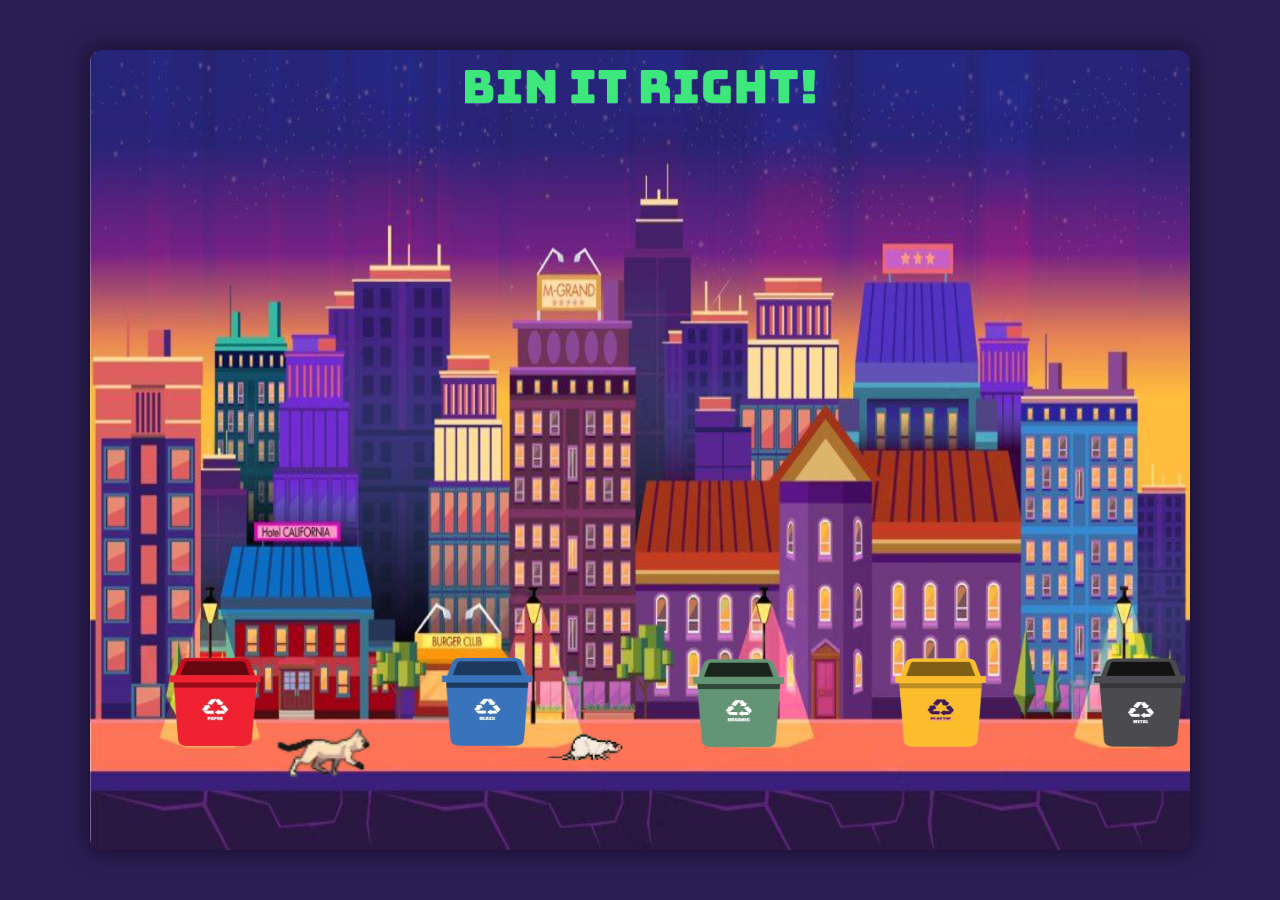
<file: Index.html>
<!DOCTYPE html>
<html lang="pt">
<head>
    <meta charset="UTF-8">
    <meta name="viewport" content="width=device-width, initial-scale=1.0">
    <title>Bin It Right!</title>
    <link rel="stylesheet" href="styles.css">
</head>
<body>
    <div id="gameContainer">
        <img src="Images/BIN-It_Right.png" alt="Bin-It Right Logo" id="logo">
        <canvas id="gameCanvas"></canvas>
    </div>
    <script src="binitRight.js"></script>
</body>
</file>
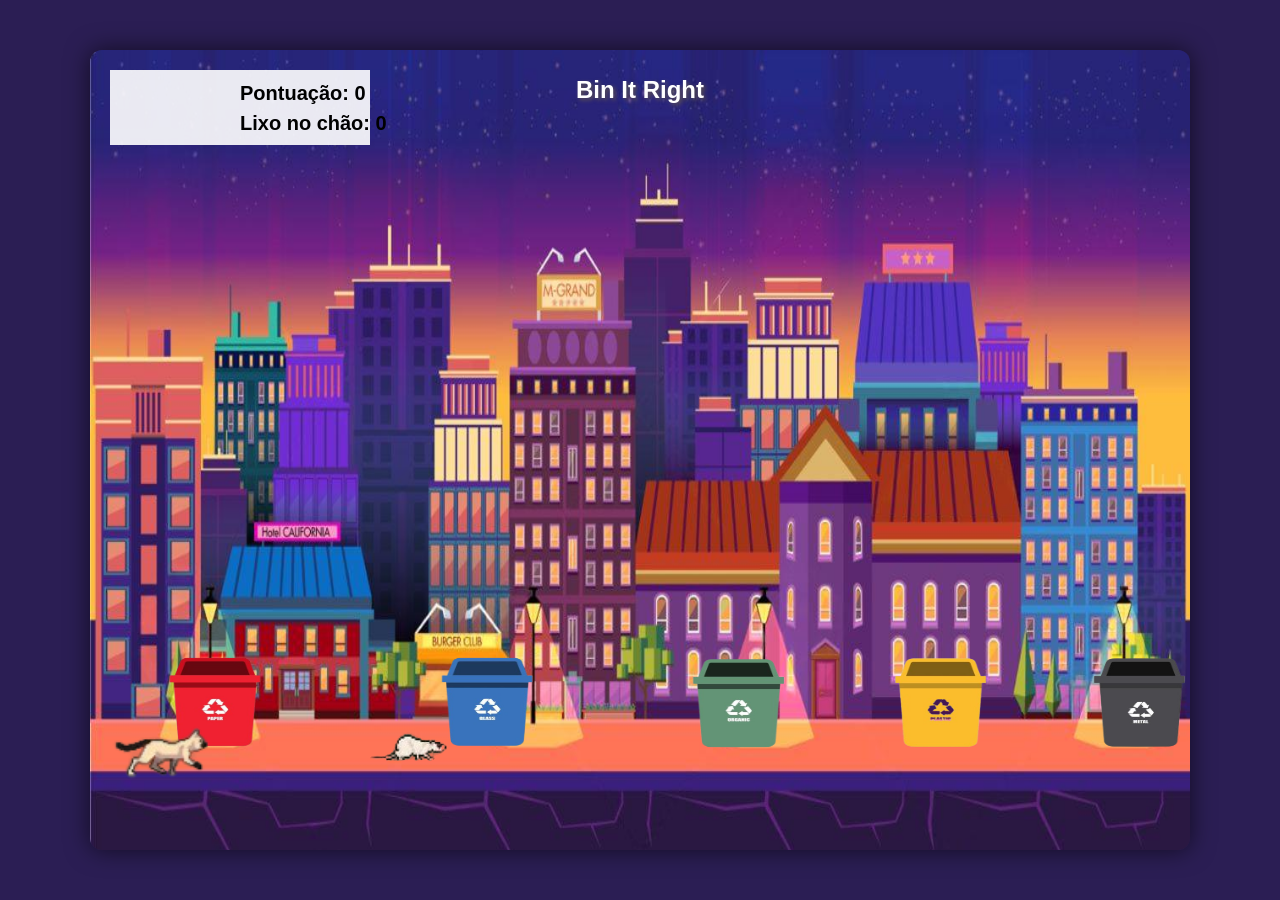
<file: Bin-It-Right-1/Index.html>
<!DOCTYPE html>
<html lang="pt">
<head>
    <meta charset="UTF-8">
    <meta name="viewport" content="width=device-width, initial-scale=1.0">
    <title>Jogo de Reciclagem</title>
    <link rel="stylesheet" href="styles.css">
</head>
<body>
    <div id="gameContainer">
        <h1 class="gameName">Bin It Right</h1>
        <canvas id="gameCanvas"></canvas>
    </div>
    <script src="binitRight.js"></script>
</body>
</file>
<file: styles.css>
body {
    margin: 0;
    background:  #2B1E54;
    display: flex;
    justify-content: center;
    align-items: center;
    height: 100vh;
}
#gameContainer {
    position: relative;
    display: flex;
    flex-direction: column;
    align-items: center;
}

#gameCanvas {
    background-color: #2B1E54;
    border-radius: 12px;
    box-shadow: 0px 0px 25px rgba(0,0,0,0.6);
  }

.gameName {
    position: absolute;
    top: 10px;
    font-family: Arial, Helvetica, sans-serif;
    font-size: 24px;
    font-weight: bold;
    color: white;
    text-shadow: 2px 2px 4px rgba(151, 134, 38, 0.5);
    z-index: 10;
}

#logo {
    position: absolute;
    top: 20px;     
    left: 50%;
    transform: translateX(-50%); /* mantém centrado */
    width: 350px; 
    pointer-events: none; /* evita que bloqueie cliques */

}
</file>
<file: Bin-It-Right-1/styles.css>
body {
    margin: 0;
    background:  #2B1E54;
    display: flex;
    justify-content: center;
    align-items: center;
    height: 100vh;
}
#gameContainer {
    position: relative;
    display: flex;
    flex-direction: column;
    align-items: center;
}

#gameCanvas {
    background-color: #2B1E54;
    border-radius: 12px;
    box-shadow: 0px 0px 25px rgba(0,0,0,0.6);
  }

.gameName {
    position: absolute;
    top: 10px;
    font-family: Arial, Helvetica, sans-serif;
    font-size: 24px;
    font-weight: bold;
    color: white;
    text-shadow: 2px 2px 4px rgba(151, 134, 38, 0.5);
    z-index: 10;
}
</file>
